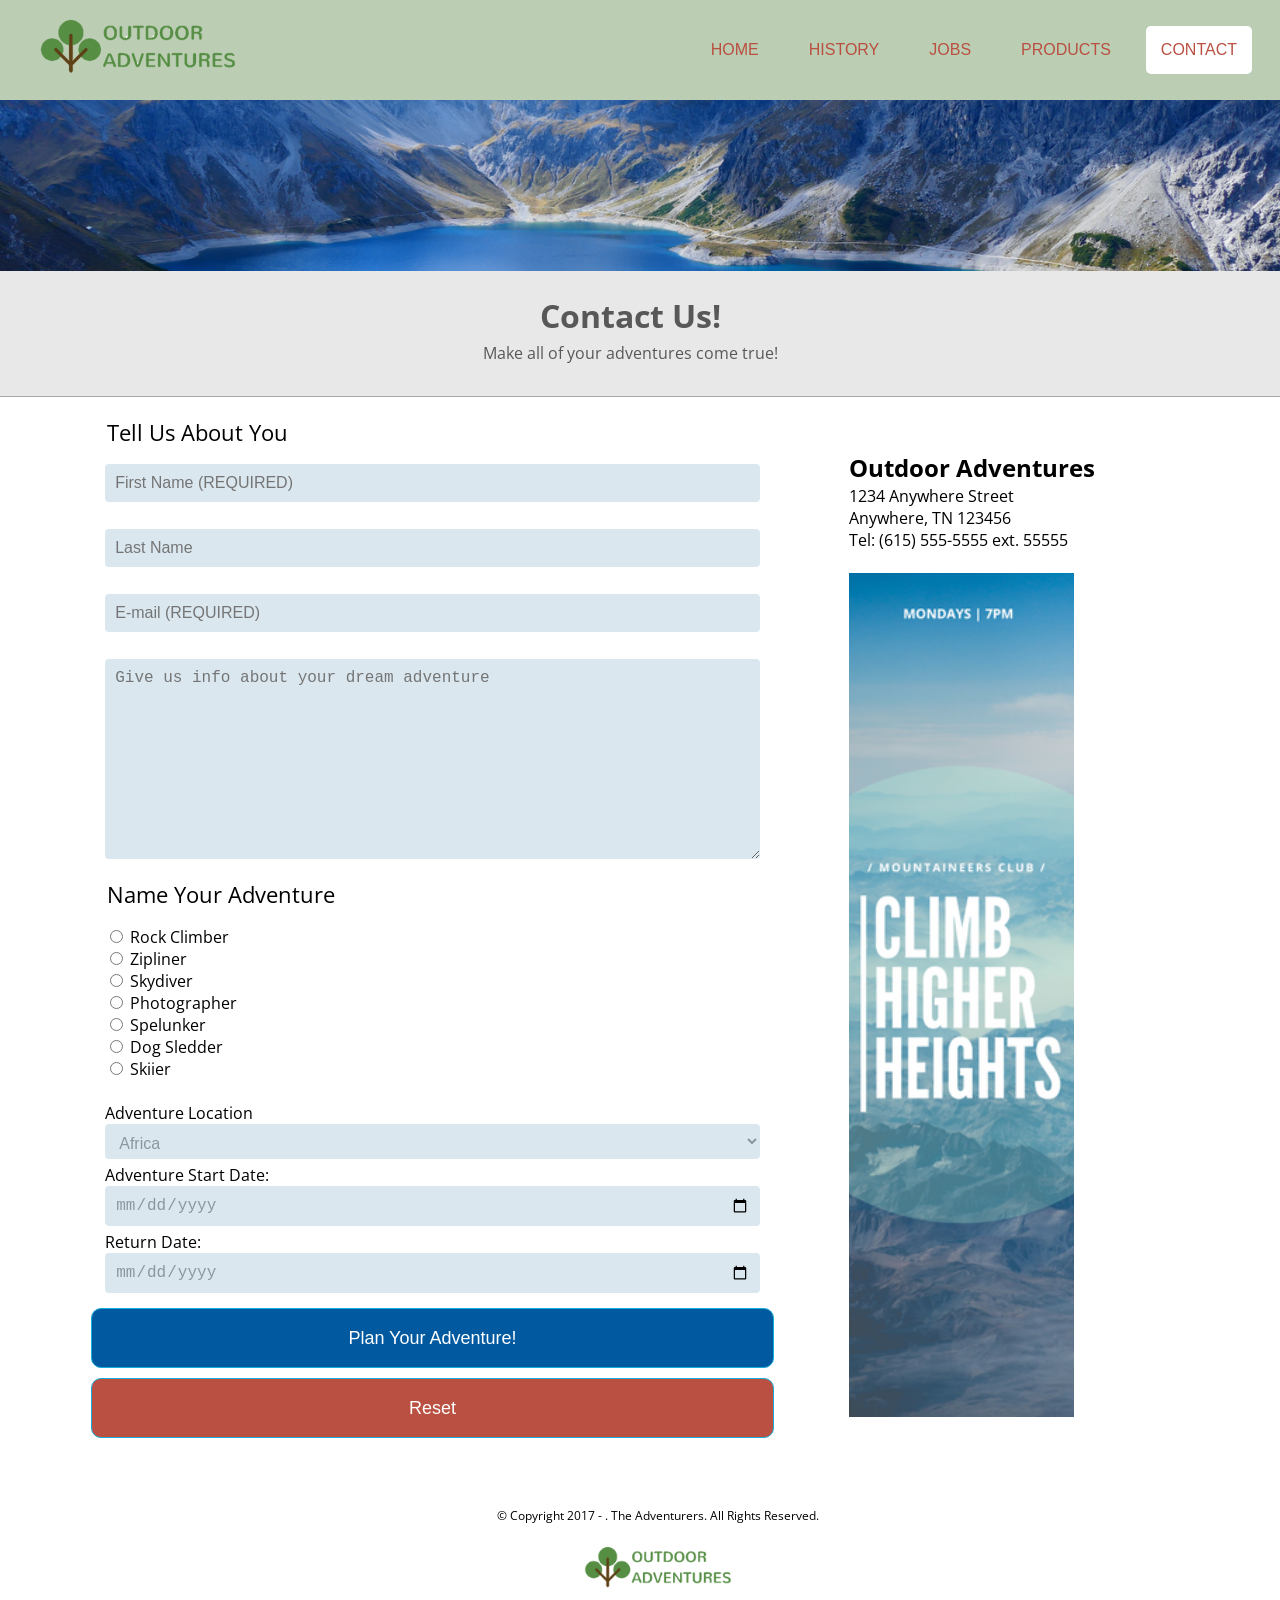
<file: contact.html>
<!DOCTYPE html>
<html>
  <head>
    <meta charset="utf-8">
    <title>Contact Outdoor Adventures Today!</title>
    <link rel="stylesheet" type="text/css" href="css/main.css">
    <link rel="stylesheet" type="text/css" href="css/contact.css">
  </head>
  <body>
  	<header>
	  	<nav>
				<ul class="main-nav">
					<li class="none"><a href="index.html"><img src="images/logo.png" alt="" width="200px"></a></li>
					<li><a href="index.html">Home</a></li>
					<li><a href="history.html">History</a></li>
					<li><a href="jobs.html">Jobs</a></li>
					<li><a href="products.html">Products</a></li>
					<li class="here"><a href="contact.html">Contact</a></li>
				</ul>
		</nav>

	<div class="heroImage"><img src="images/page-header-img.png" alt="Header Image"></div>
	<div class="title"><h1>Contact Us!</h1>
	<p>Make all of your adventures come true!</p>
	</div>
	</header>
	<main class="contact-main">

		<div class="adventureform">
			<form>
				<fieldset>
				    <legend>Tell Us About You</legend>
				  <input type="text" name="firstname" placeholder="First Name (REQUIRED)" required><br>
				  <br>
				  <input type="text" name="lastname" placeholder="Last Name"><br>
				  <br>
				  <input type="email" name="email" placeholder="E-mail (REQUIRED)" required><br>
				 <br>
				    <textarea name="message" rows="10" cols="80" placeholder="Give us info about your dream adventure"></textarea><br>

				</fieldset>

				<fieldset>
				<legend>Name Your Adventure</legend>
				  <input type="radio" name="adventuretype" value="rock-climber"> Rock Climber<br>
				  <input type="radio" name="adventuretype" value="zipliner"> Zipliner<br>
          <input type="radio" name="adventuretype" value="skydiver" > Skydiver<br>
				  <input type="radio" name="adventuretype" value="photographer"> Photographer<br>
				  <input type="radio" name="adventuretype" value="spelunker"> Spelunker<br>
				  <input type="radio" name="adventuretype" value="dog-sledder"> Dog Sledder<br>
          <input type="radio" name="adventuretype" value="skiier" > Skiier<br><br>


				  Adventure Location<br>
				  <select name="location">
				  <option value="africa">Africa</option>
				  <option value="asia">Asia</option>
				  <option value="aussie">Austrailia</option>
				  <option value="centralamerica">Central America</option>
				  <option value="europe">Europe</option>
          <option value="northamerica">North America</option>
				  <option value="saintlucia">Saint Lucia</option>
				</select>
				<br>
					Adventure Start Date: <input type="date" name="adventuredates" min="2017-07-12">
					Return Date: <input type="date" name="adventuredates" max="2022-01-01">
				</fieldset>

			    <input type="submit" value="Plan Your Adventure!"><input type="reset">
			</form>

		</div>

		<div class="contact-info">
			<p class="bold">Outdoor Adventures</p>
			<p>1234 Anywhere Street<br>
			Anywhere, TN 123456<br>
			Tel: (615) 555-5555 ext. 55555<br><br>
			<img src="images/contact-image.png" alt="adventure contact" width="225px">


		</div>

	</main>
  </body>
  <footer>© Copyright 2017 - . The Adventurers. All Rights Reserved.<br><img src="images/logo.png" alt="logo"></footer>
</html>
</file>
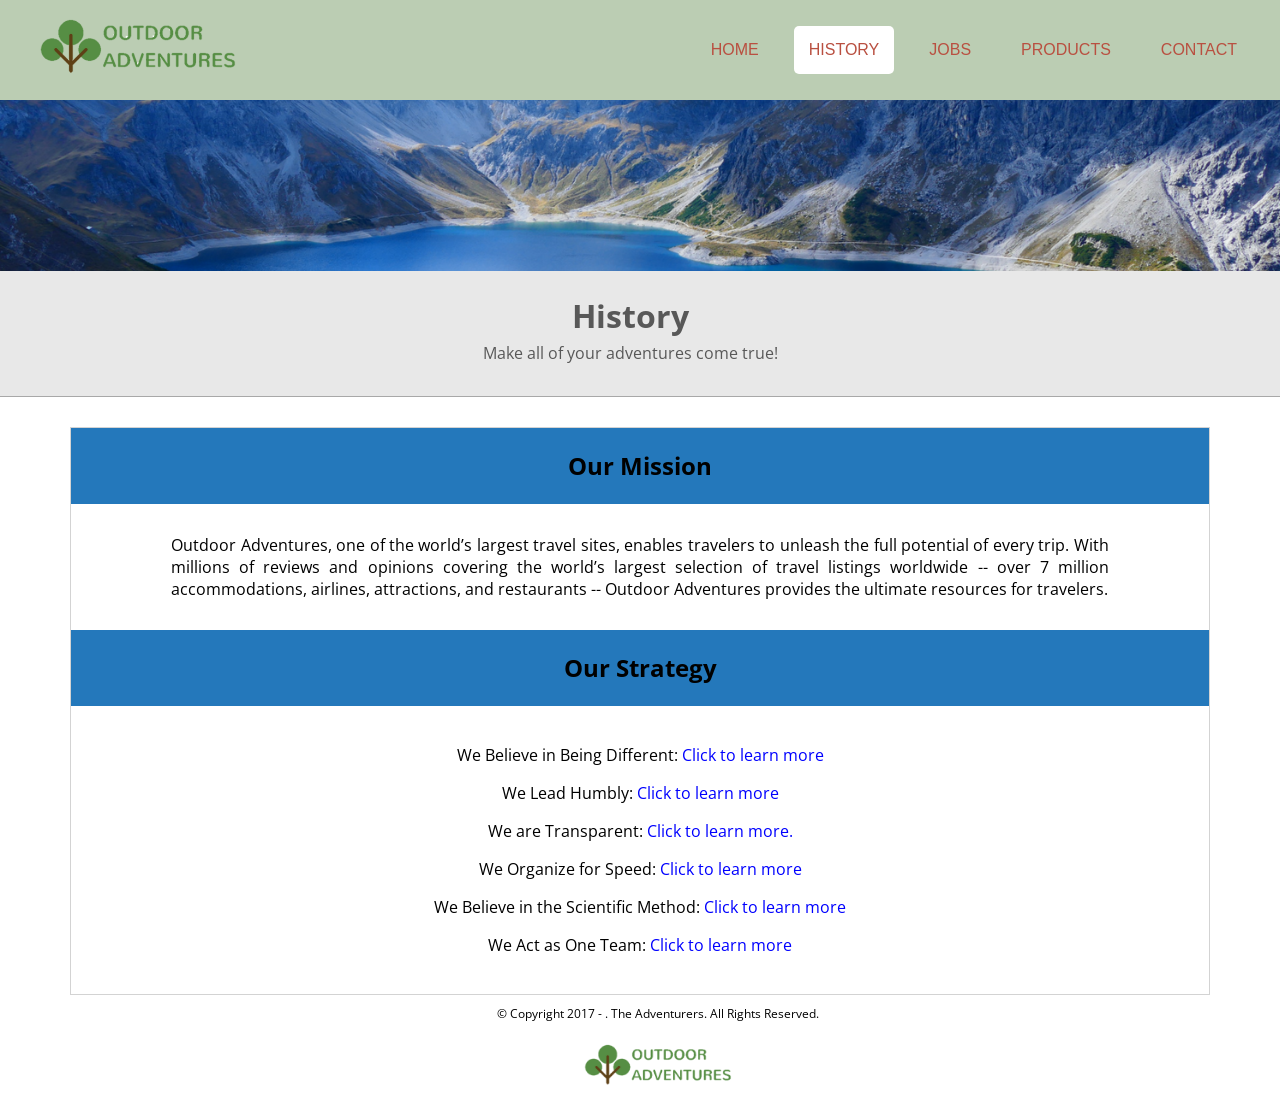
<file: history.html>
<!DOCTYPE html>
<html>
  <head>
    <meta charset="utf-8">
    <title>History</title>
    <link rel="stylesheet" type="text/css" href="css/main.css">
    <link rel="stylesheet" type="text/css" href="css/history-styles.css">
  </head>
  <body>
  	<header id="top">
	  	<nav>
				<ul class="main-nav">
					<li class="none"><a href="index.html"><img src="images/logo.png" alt="" width="200px"></a></li>
					<li><a href="index.html">Home</a></li>
					<li class="here"><a href="history.html">History</a></li>
					<li><a href="jobs.html">Jobs</a></li>
					<li><a href="products.html">Products</a></li>
					<li><a href="contact.html">Contact</a></li>
				</ul>
		</nav>
	<div class="heroImage"><img src="images/page-header-img.png" alt="Header Image"></div>
	<div class="title"><h1>History</h1>
	<p>Make all of your adventures come true!</p>
	</div>
	</header>
	<main>
		<section class="history-head">
			<h2>Our Mission</h2>
			<p class="white">Outdoor Adventures, one of the world’s largest travel sites, enables travelers to unleash the full potential of every trip. With millions of reviews and opinions covering the world’s largest selection of travel listings worldwide -- over 7 million accommodations, airlines, attractions, and restaurants -- Outdoor Adventures provides the ultimate resources for travelers.</p>

			<h2>Our Strategy</h2>
			<div>
				<ul class="white"><br>
					<li id="l1" >We Believe in Being Different: <span class="span" onclick="expand();">Click to learn more</span></li>

					<li id="l2" >We Lead Humbly: <span class="span" onclick="expand2();">Click to learn more</span></li>

					<li id="l3" >We are Transparent: <span class="span" onclick="expand3();">Click to learn more.</span></li>

					<li id="l4" >We Organize for Speed: <span class="span" onclick="expand4();">Click to learn more</span></li>

					<li id="l5" >We Believe in the Scientific Method: <span class="span" onclick="expand5();">Click to learn more</span></li>

					<li id="l6" >We Act as One Team: <span class="span" onclick="expand6();">Click to learn more</span></li><br>
				</ul>
				</div>
		</section>

		<script>
			function expand() {
				document.getElementById('l1').innerHTML = "We Believe in Being Different: We seek new ideas, different ways of thinking, diverse backgrounds and approaches, because averages can lie and sameness is dangerous. Because of this belief, our norms aren’t rules or universal at all corners of our company. But they are important to our identity and how we work together."	
			}
			function shrink() {
				document.getElementById("l1").innerHTML = "We Believe in Being Different: <span class='span' onclick='expand();''>Click to learn more</span>";
					
			}
			function expand2() {
				document.getElementById('l2').innerHTML = "We Lead Humbly: Our leaders serve their teams. None of us has all of the answers, but we are curious and we are always looking to learn. Though our leaders take their responsibilities to our business and their teams incredibly seriously, they never take themselves too seriously."
			}
			function shrink2() {
				document.getElementById("l2").innerHTML = "We Lead Humbly: <span class='span' onclick='expand2();''>Click to learn more</span>"
					
			}
			function expand3() {
				document.getElementById('l3').innerHTML = "We are Transparent: We communicate openly and honestly, at all levels, upwards, sideways and downwards. We surface difficult issues quickly, we act, we learn."
			}
			function shrink3() {
				document.getElementById("l3").innerHTML = "We are Transparent: <span class='span' onclick='expand3();'>Click to learn more</span>";
					
			}
			function expand4() {
				document.getElementById('l4').innerHTML = "We Organize for Speed: We seek to gather data as fast as possible, and move. Speed allows us to make mistakes and constantly improve."	
			}
			function shrink4() {
				document.getElementById("l4").innerHTML = "We Organize for Speed: <span class='span' onclick='expand4();'>Click to learn more</span>";
					
			}
			function expand5() {
				document.getElementById('l5').innerHTML = "We Believe in the Scientific Method: Everyone’s ideas are equal in the face of hard data. We use data to guide but not define our actions."	
			}
			function shrink5() {
				document.getElementById("l5").innerHTML = "We Believe in the Scientific Method: <span class='span' onclick='expand5();'>Click to learn more</span>";
					
			}
			function expand6() {
				document.getElementById('l6').innerHTML = "We Act as One Team: We look to optimize for the greater good, not just our own, or even our own teams’ interests. We are actively interested in the success of others."	
			}
			function shrink6() {
				document.getElementById("l6").innerHTML = "We Act as One Team: <span class='span' onclick='expand6();'>Click to learn more</span>";
					
			}
		</script>
		
	</main>
  </body>
<footer>© Copyright 2017 - . The Adventurers. All Rights Reserved.<br><img src="images/logo.png" alt="logo"></footer>
</html>
</file>
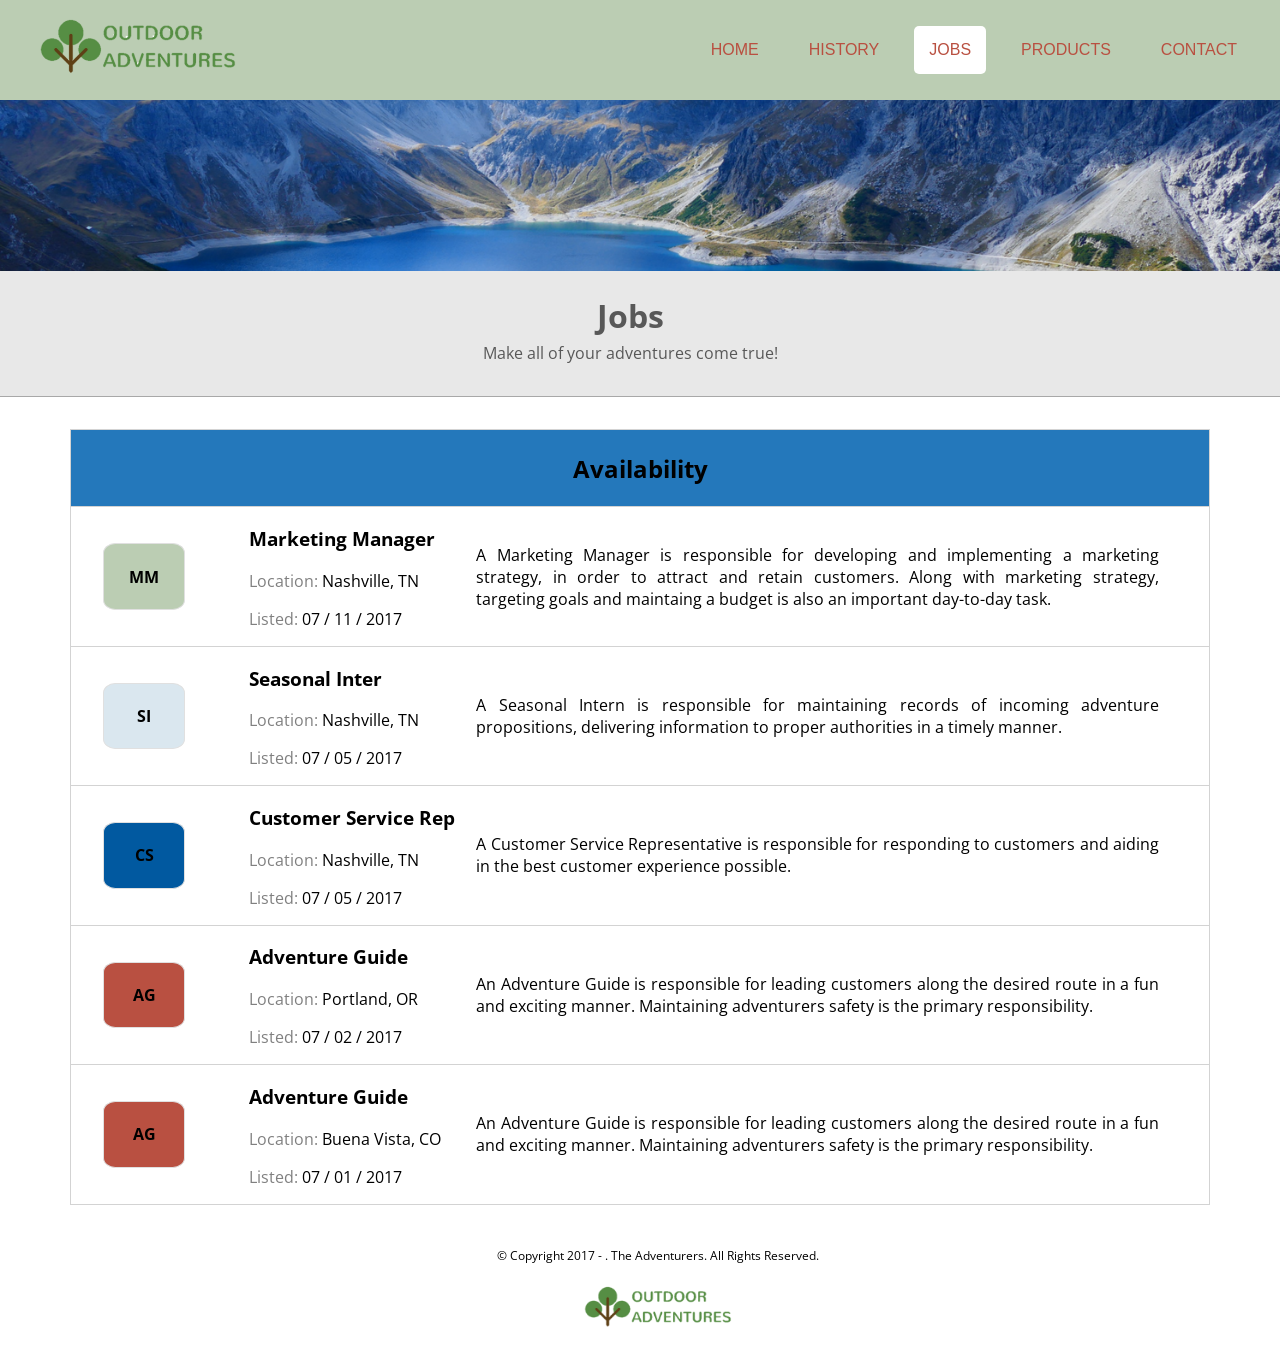
<file: jobs.html>
<!DOCTYPE html>
<html>
  <head>
    <meta charset="utf-8">
    <title></title>
        <link rel="stylesheet" type="text/css" href="css/main.css">
        <link rel="stylesheet" href="css/jobs.css">
  </head>
  <body>
  	<header>
	  	<nav>
				<ul class="main-nav">
					<li class="none"><a href="index.html"><img src="images/logo.png" alt="" width="200px"></a></li>
					<li><a href="index.html">Home</a></li>
					<li><a href="history.html">History</a></li>
					<li class="here"><a href="jobs.html">Jobs</a></li>
					<li><a href="products.html">Products</a></li>
					<li><a href="contact.html">Contact</a></li>
				</ul>
		</nav>

	<div class="heroImage"><img src="images/page-header-img.png" alt="Header Image"></div>
	<div class="title"><h1>Jobs</h1>
	<p>Make all of your adventures come true!</p>
	</div>
	</header>
	<main>
    <div class="listing-wrapper">
      <header class="listing-header">
        <h2>Availability</h2>
      </header>
      <div class="job" id="job1">
        <div class="job-letterdiv" id="job1-letterdiv">
          <h4 id="job1-letter">MM</h4>
        </div>
        <div class="job-details">
          <h3>Marketing Manager</h3>
          <p>Location: <span>Nashville, TN</span></p>
          <p>Listed: <span><time>07 / 11 / 2017</time></span></p>
        </div>
        <div class="job-description" id="job1-description">
          <h4></h4>
          <p>A Marketing Manager is responsible for developing and implementing a marketing strategy, in order to attract and retain customers. Along with marketing strategy, targeting goals and maintaing a budget is also an important day-to-day task.</p>
        </div>

      </div>



      <div class="job" id="job2">
        <div class="job-letterdiv" id="job2-letterdiv">
          <h4 id="job2-letter">SI</h4>
        </div>
        <div class="job-details">
          <h3>Seasonal Inter</h3>
          <p>Location: <span>Nashville, TN</span></p>
          <p>Listed: <span><time>07 / 05 / 2017</time></span></p>
        </div>
        <div class="job-description" id="job2-description">
          <h4></h4>
          <p>A Seasonal Intern is responsible for maintaining records of incoming adventure propositions, delivering information to proper authorities in a timely manner. </p>
        </div>

      </div>



      <div class="job" id="job3">
        <div class="job-letterdiv" id="job3-letterdiv">
          <h4 id="job3-letter">CS</h4>
        </div>
        <div class="job-details">
          <h3>Customer Service Rep</h3>
          <p>Location: <span>Nashville, TN</span></p>
          <p>Listed: <span><time>07 / 05 / 2017</time></span></p>
        </div>
        <div class="job-description" id="job3-description">
          <h4></h4>
          <p>A Customer Service Representative is responsible for responding to customers and aiding in the best customer experience possible. </p>
        </div>

      </div>



      <div class="job" id="job4">
        <div class="job-letterdiv" id="job4-letterdiv">
          <h4 id="job4-letter">AG</h4>
        </div>
        <div class="job-details">
          <h3>Adventure Guide</h3>
          <p>Location: <span>Portland, OR</span></p>
          <p>Listed: <span><time>07 / 02 / 2017</time></span></p>
        </div>
        <div class="job-description" id="job4-description">
          <h4></h4>
          <p>An Adventure Guide is responsible for leading customers along the desired route in a fun and exciting manner. Maintaining adventurers safety is the primary responsibility. </p>
        </div>

      </div>

      <div class="job" id="job5">
        <div class="job-letterdiv" id="job5-letterdiv">
          <h4 id="job5-letter">AG</h4>
        </div>
        <div class="job-details">
          <h3>Adventure Guide</h3>
          <p>Location: <span>Buena Vista, CO</span></p>
          <p>Listed: <span><time>07 / 01 / 2017</time></span></p>
        </div>
        <div class="job-description" id="job5-description">
          <h4></h4>
          <p>An Adventure Guide is responsible for leading customers along the desired route in a fun and exciting manner. Maintaining adventurers safety is the primary responsibility.  </p>
        </div>

      </div>

    </div>

    <div class="">

    </div>
	</main>
  </body>
<footer>© Copyright 2017 - . The Adventurers. All Rights Reserved.<br><img src="images/logo.png" alt="logo"></footer>
</html>
</file>
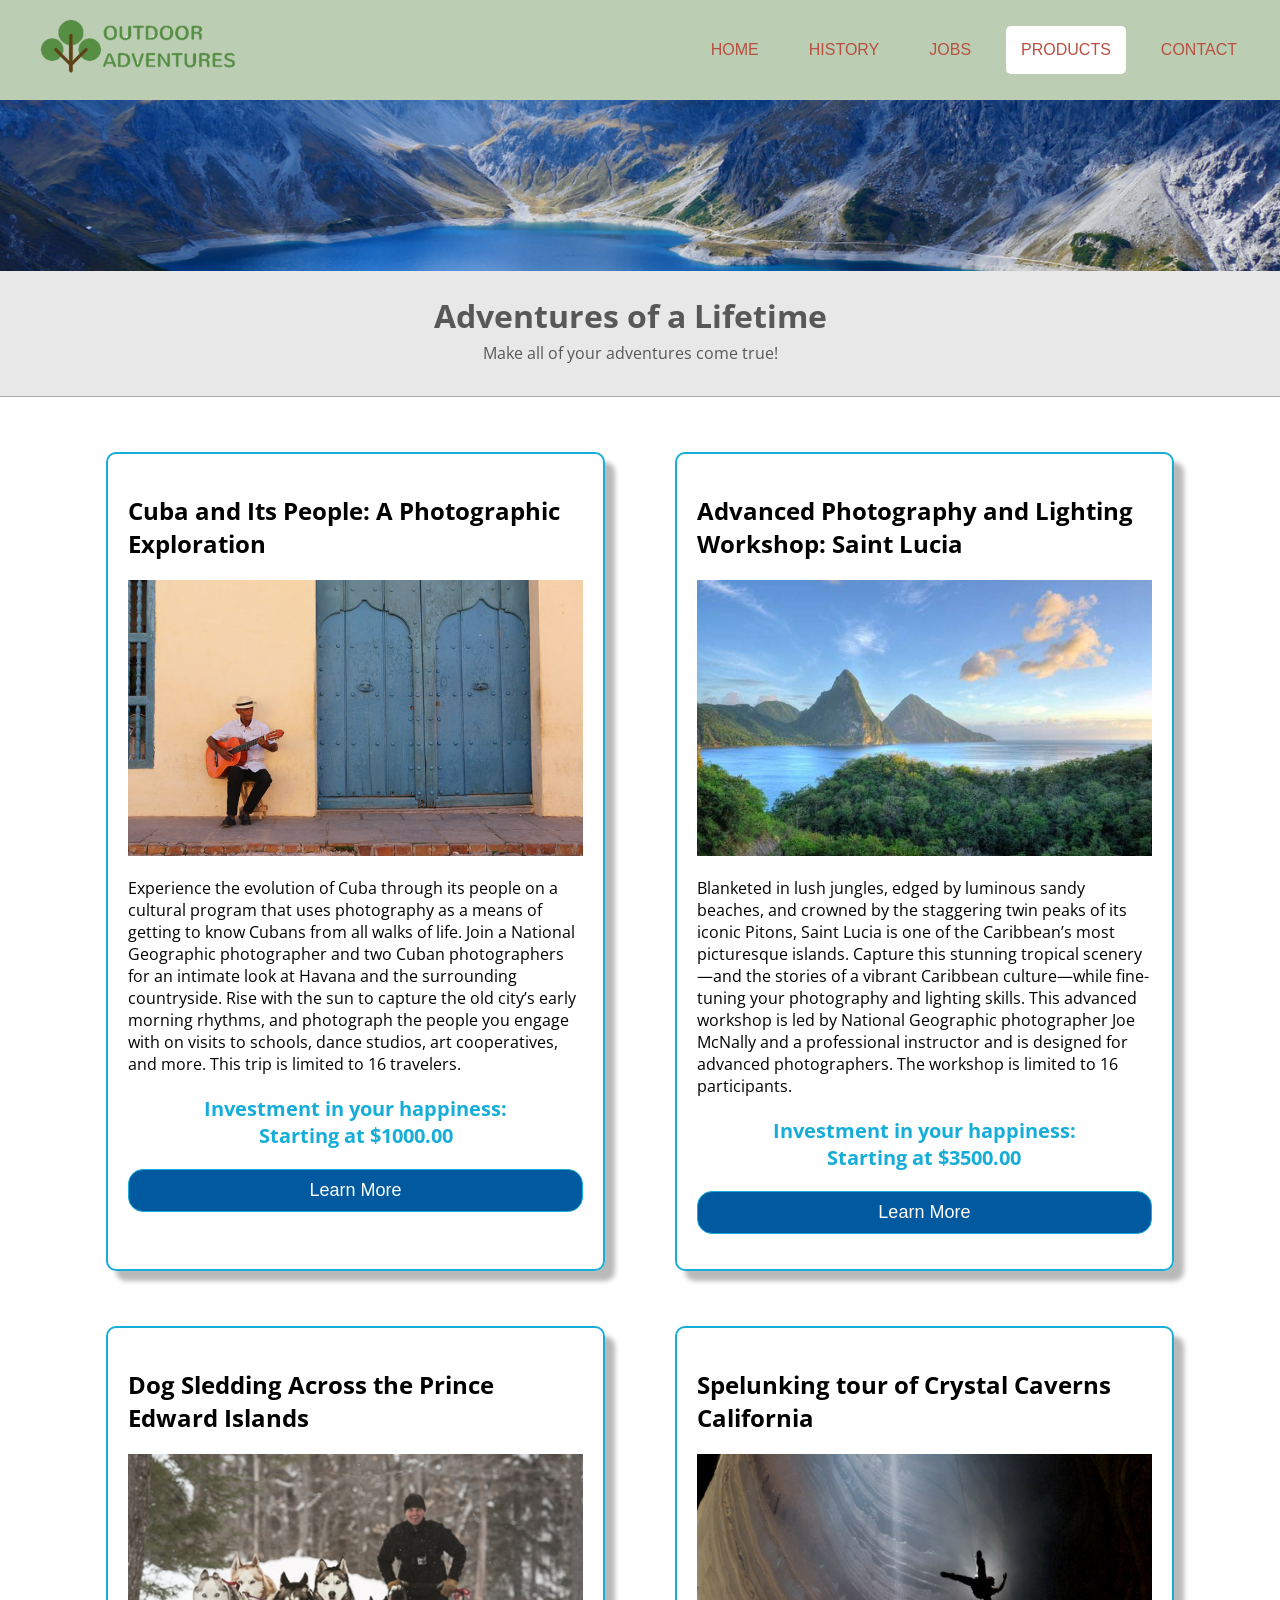
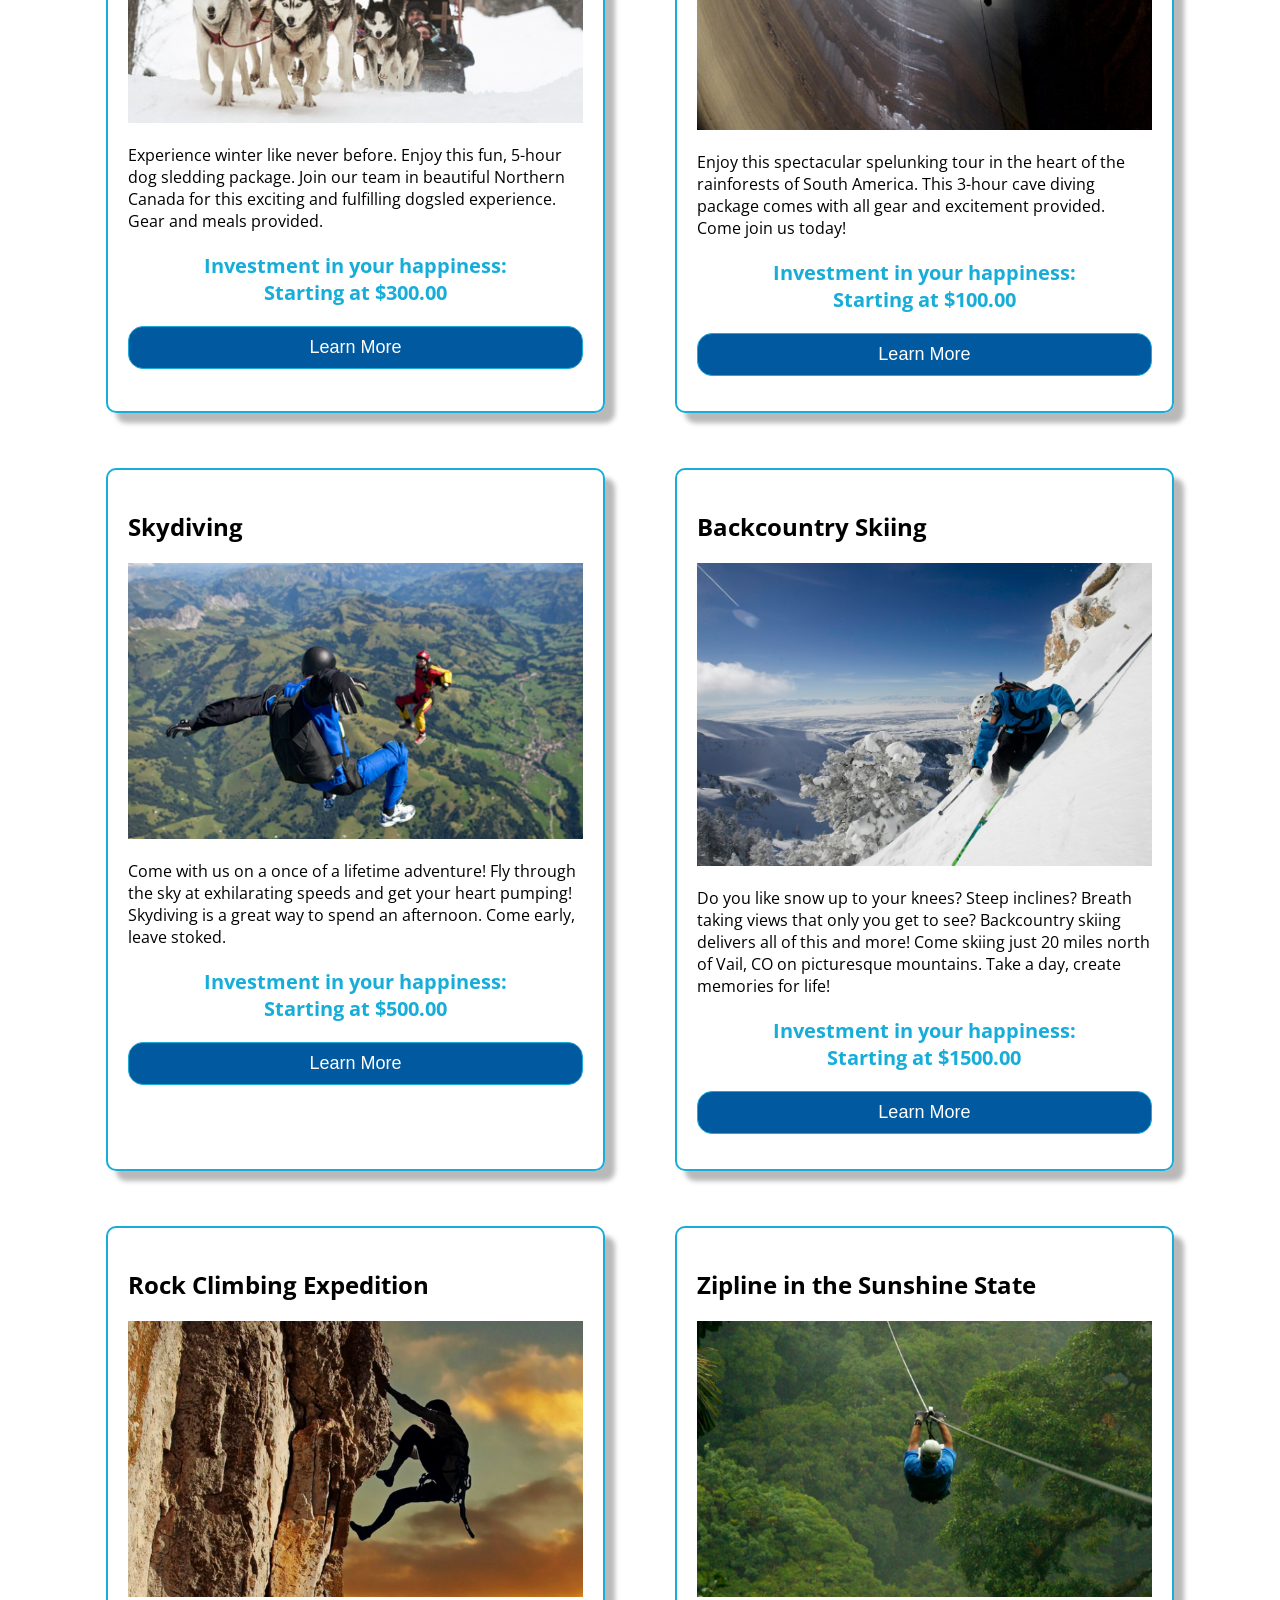
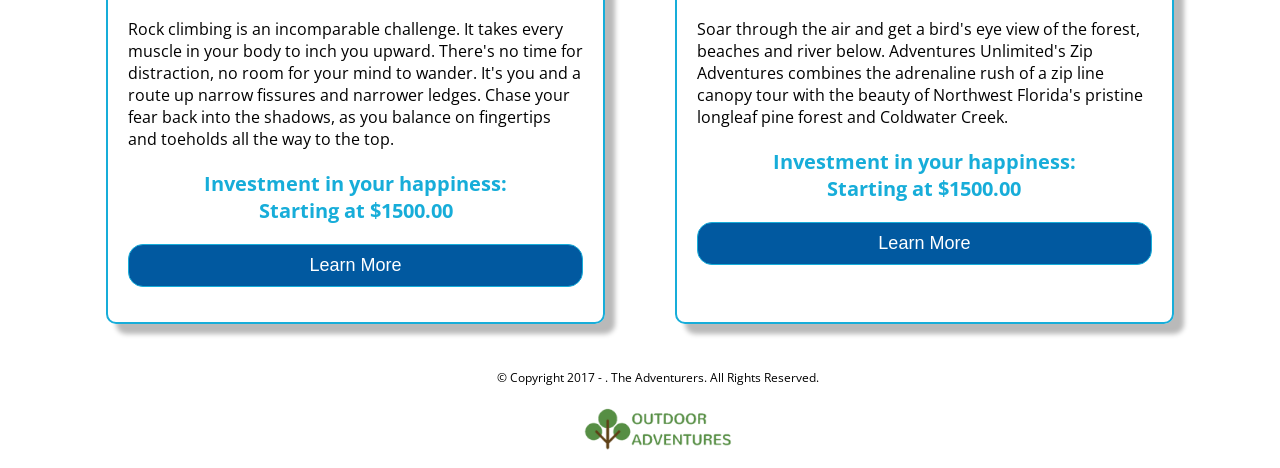
<file: products.html>
<!DOCTYPE html>
<html>
  <head>
    <meta charset="utf-8">
    <title></title>
        <link rel="stylesheet" type="text/css" href="css/main.css">
        <link rel="stylesheet" type="text/css" href="css/products.css">

  </head>
  <body>
  	<header>
	  	<nav>
				<ul class="main-nav">
					<li class="none"><a href="index.html"><img src="images/logo.png" alt="" width="200px"></a></li>
					<li><a href="index.html">Home</a></li>
					<li><a href="history.html">History</a></li>
					<li><a href="jobs.html">Jobs</a></li>
					<li class="here"><a href="products.html">Products</a></li>
					<li><a href="contact.html">Contact</a></li>
				</ul>
		</nav>

	<div class="heroImage"><img src="images/page-header-img.png" alt="Header Image"></div>
	<div class="title"><h1>Adventures of a Lifetime</h1>
	<p>Make all of your adventures come true!</p>
	</div>
	</header>

	<main class="products-main">

<!-- 	Card Example -->
	<div id="products">
	<!-- 	<div class="card">
			<h2>Cuba and Its People: A Photographic Exploration</h2>
			<img src="images/cuba.jpg">
			<p>Experience the evolution of Cuba through its people on a cultural program that uses photography as a means of getting to know Cubans from all walks of life. Join a National Geographic photographer and two Cuban photographers for an intimate look at Havana and the surrounding countryside. Rise with the sun to capture the old city’s early morning rhythms, and photograph the people you engage with on visits to schools, dance studios, art cooperatives, and more. This trip is limited to 16 travelers.</p>
			<p class="price">Investment in your happiness: <br> Starting at $1000.00</p>
			<button><a href="#">Learn More</a></button>
		</div>

		<div class="card">
			<h2>Advanced Photography and Lighting Workshop: Saint Lucia</h2>
			<img src="images/aussie.jpg">
			<p>Blanketed in lush jungles, edged by luminous sandy beaches, and crowned by the staggering twin peaks of its iconic Pitons, Saint Lucia is one of the Caribbean’s most picturesque islands. Capture this stunning tropical scenery—and the stories of a vibrant Caribbean culture—while fine-tuning your photography and lighting skills. This advanced workshop is led by National Geographic photographer Joe McNally and a professional instructor and is designed for advanced photographers. The workshop is limited to 16 participants.</p>
			<p class="price">Investment in your happiness: <br> Starting at $3500.00</p>
			<button><a href="#">Learn More</a></button>
		</div> -->

	</div>





		
	</main>

	<script type="text/javascript" src="js/main.js"></script>
  </body>
<footer>© Copyright 2017 - . The Adventurers. All Rights Reserved.<br><img src="images/logo.png" alt="logo"></footer>
</html>
</file>
<file: css/main.css>
@import url('https://fonts.googleapis.com/css?family=Open+Sans');

body{
	font-family: "Open Sans";
}

h1, h2, h3{
	font-family: "Open Sans";
}


/* -- NAVIGATION -- */

nav{
	background-color:#BBCDB3;
	margin-top:-8px;
	margin-left: -10px;
	padding-right: 20px;
	width: 100%;
	display: flex;
	flex-direction: column;
	display: -webkit-flex;
	display: flex;
}

.main-nav {
  display: -webkit-flex;
  display: flex;

}

ul.main-nav {
	list-style-type: none;
}

.main-nav li:first-child {
  margin-right: auto;
}

.main-nav a {
	font-family: "Arial";
	font-size: 1em;
	margin: 10px;
	border-radius: 5px;
	color: #B95041;
	display: block;
	padding: 15px;
	text-decoration: none;
	text-align: center;
	text-transform: uppercase;
}

.main-nav li a:hover{
	background: white;
	color: #0159A0;
}

ul.main-nav li.here>a{
	background: white;
	color: #B95041;
}


li.none a{
	margin: 0;
	padding: 0px;
}

li.none a:hover{
	margin: 0;
	background-color: #BBCDB3;
}



.heroImage img{
	width: 101.7%;
	margin-left:-8px;
}

.title{
	color: #585858;
	font-family: "Open Sans";
	width: 100%;
	height: 60px;
	background-color: #E8E8E8;
	margin:0 auto;
	margin-top:-30px;
	margin-left: -10px;
	padding-right: 20px;
	text-align: center;
	padding-top: 40px;
	padding-bottom: 50px;
	line-height: 1em;
	border-bottom: 1px solid #A8A8A8;
}

.title h1{
	font-family: "Open Sans";
	color: #585858;
}

footer{
	position: absolute;
	width: 100%;
	font-size: .75em;
	padding: 10px;
	text-align: center;
	font-family: "Open Sans";
}

footer img{
	 width:150px;
	 padding-top: 20px; 
}
</file>
<file: css/contact.css>
.contact-main{
	width: 90%;
	margin: 0 auto;
	height: 1100px;

}

.bold{
	font-weight: bold;
	margin-bottom: -15px;
	font-size: 1.5em;
}

.contact-info{
	height: 1100px;
	padding-top: 30px;

}


/* -- Form Styling -- */

.adventureform{
    max-width: 60%;
    height: 1100px;
    padding: 10px 20px;
    margin: 10px auto;
    float: left;
    	margin-right: 55px;
}

.adventureform fieldset{
    border: none;
}

.adventureform legend {
    font-size: 1.4em;
    margin-bottom: 10px;
}

.adventureform label {
    display: block;
    margin-bottom: 8px;
}

.adventureform input[type="text"],
.adventureform input[type="date"],
.adventureform input[type="datetime"],
.adventureform input[type="email"],
.adventureform textarea,
.adventureform select {
    background: rgba(255,255,255,.1);
    border: none;
    border-radius: 4px;
    font-size: 16px;
    margin: 0;
    outline: 0;
    padding: 10px;
    width: 100%;
    box-sizing: border-box; 
    -webkit-box-sizing: border-box;
    -moz-box-sizing: border-box; 
    background-color: #DAE7EF;
    color:#8a97a0;
    margin-bottom: 5px;
    
}
.adventureform input[type="text"]:focus,
.adventureform input[type="date"]:focus,
.adventureform input[type="datetime"]:focus,
.adventureform input[type="email"]:focus,
.adventureform input[type="number"]:focus,
.adventureform input[type="search"]:focus,
.adventureform input[type="time"]:focus,
.adventureform input[type="url"]:focus,
.adventureform textarea:focus,
.adventureform select:focus{
    background: #d2d9dd;
}
.adventureform select{
    height:35px;
}

.adventureform input[type="submit"],
.adventureform input[type="reset"]
{
    position: relative;
    display: block;
    padding: 19px 39px 18px 39px;
    color: #FFF;
    margin: 0 auto;
    font-size: 18px;
    text-align: center;
    font-style: normal;
    width: 100%;
    border-width: 1px 1px 3px;
    margin-bottom: 10px;
    border-radius: 10px;
}

.adventureform input[type="submit"]{
	background: #0159A0;
	border: 1px solid #17ADD9;

}

.adventureform input[type="reset"]{
	background: #B95041;
	border: 1px solid #17ADD9;
}

.adventureform input[type="submit"]:hover,
.adventureform input[type="reset"]:hover
{
    background: #BBCDB3;
    color: #B95041;
}

/* -- Form Validation --*/
.adventureform input:required:invalid {
        background-color: #DAE7EF;
    color:#8a97a0;
}

.adventureform input:required:focus:invalid{
  background-color: #FA8072;
  color: white;
}


.adventureform input:required:valid {
  background-color: #90EE90;
  color: white;
}
</file>
<file: css/history-styles.css>
section.history-head {
	margin:auto;
	width:90%;
	text-align:center;
	background-color:#2478BB;
	border:1px solid lightgrey;
	margin-top:30px;
	margin-bottom:0;
}
nav {
    background-color: #BBCDB3;
    margin-top: -8px;
    margin-left: -10px;
    padding-right: 20px;
    width: 100%;
    display: flex;
    flex-direction: column;
    display: -webkit-flex;
    display: flex;
}
/*body {
	background-color:white;
	width:100%;

}*/

ul.white{
	list-style: none;
	padding-left:0;
	text-align:center;
	margin-bottom:0;


}
ul.white li {
	margin: 1em 0 1em 0;
	list-style: none;
}
.a {
	text-decoration: none;
	display:block;
	margin:auto;
	padding:auto;
	position: fixed;
    bottom: 0;
    right: 0;


}
.span {
	color:blue;

}
.white {
	background-color: white;

}
h2 + p {
	text-align: justify;
	padding:30px 100px;
}

h2{
	line-height: 1.5em;

}
</file>
<file: css/jobs.css>
main {
  display: flex;
  flex-direction: row;
  justify-content: center;
  margin-top: 2em;
}

h1 {
  text-align: center;
}

#job1-letterdiv {
  background-color: #BBCDB3;
}

#job1-letterdiv:hover {
  background-color: #A1B09A;

}

#job2-letterdiv {
  background-color: #DAE7EF;
}

#job2-letterdiv:hover {
  background-color: #b8cad5;

}

#job3-letterdiv {
  background-color: #0159A0;
}

#job3-letterdiv:hover {
  background-color: #004882;
}

#job4-letterdiv {
  background-color: #B95041;
}

#job4-letterdiv:hover {
  background-color: #993629;
}

#job5-letterdiv {
  background-color: #B95041;
}

#job5-letterdiv:hover {
  background-color: #993629;
}

.listing-wrapper {
  border: 1px solid lightgrey;
  width: 90%;
  margin-bottom: 2em;
}

.listing-wrapper h2 {
  text-align: center;
}

.job {
  display: flex;
  flex-direction: row;
  justify-content: flex-start;
  border-top: 1px solid lightgrey;
}

.job:hover {
  background-color: rgb(237, 237, 237);
}

.job-letterdiv {
  display: flex;
  align-self: center;
  justify-content: center;
  width: 7%;
  margin-left: 2em;
  border-radius: 15%;
  border: .5px solid rgb(224, 224, 224);
  cursor: pointer;
}

.job-details {
  width: 20%;
  padding-left: 4em;
}

.job-details p {
  color: grey;
}

.job-details p span {
  color: black;
  margin-left: 0 auto;
}

.job-description {
  display: flex;
  width: 60%;
  margin-left: 0 auto;
  text-align: left;
  align-items: center;
}

.job-description p {
  text-align: justify;
}

.listing-header {
  background-color: #2478bb;;
  margin: 0;
  padding: .1em 0;
}
</file>
<file: css/products.css>
.products-main{
	width: 90%;
	margin: 0 auto;
}

#products{
	display: flex;
	justify-content: space-around;
	  flex-direction: row;
	   flex-wrap: wrap;
	   margin-bottom: 35px;
}

.card{
	width: 40%;
	border: 2px solid #17ADD9;
/*	height: 200px;*/
	padding: 20px;
	margin-top: 55px;
/*	margin: 35px 15px;*/
	border-radius: 10px;
	box-shadow: 10px 10px 5px rgb(185, 185, 185);
/*	flex-grow: 2;*/
}

.card h2{

}

.price{
	font-weight: bold;
	color: #17ADD9;
	font-size: 1.25em;
	text-align: center;
}

.card img{
	width: 100%;
}

.card button{
	 position: relative;
    display: block;
    padding: 10px 20px;
    color: #FFF;
    margin: 0 auto;
    font-size: 18px;
    text-align: center;
    font-style: normal;
    width: 100%;
    border-width: 1px 1px 3px;
    margin-bottom: 15px;
    border-radius: 15px;
    background: #0159A0;
	border: 1px solid #17ADD9;
	cursor: pointer;

}

.card button a{
	text-decoration: none;
	color: #FFF;
}

.card button:hover a{
    background: #BBCDB3;
    color: #B95041;
}

.card button:hover{
    background: #BBCDB3;
    color: #B95041;
     box-shadow: 0 12px 16px 0 rgba(0,0,0,0.24), 0 17px 50px 0 rgba(0,0,0,0.19);
}
</file>
